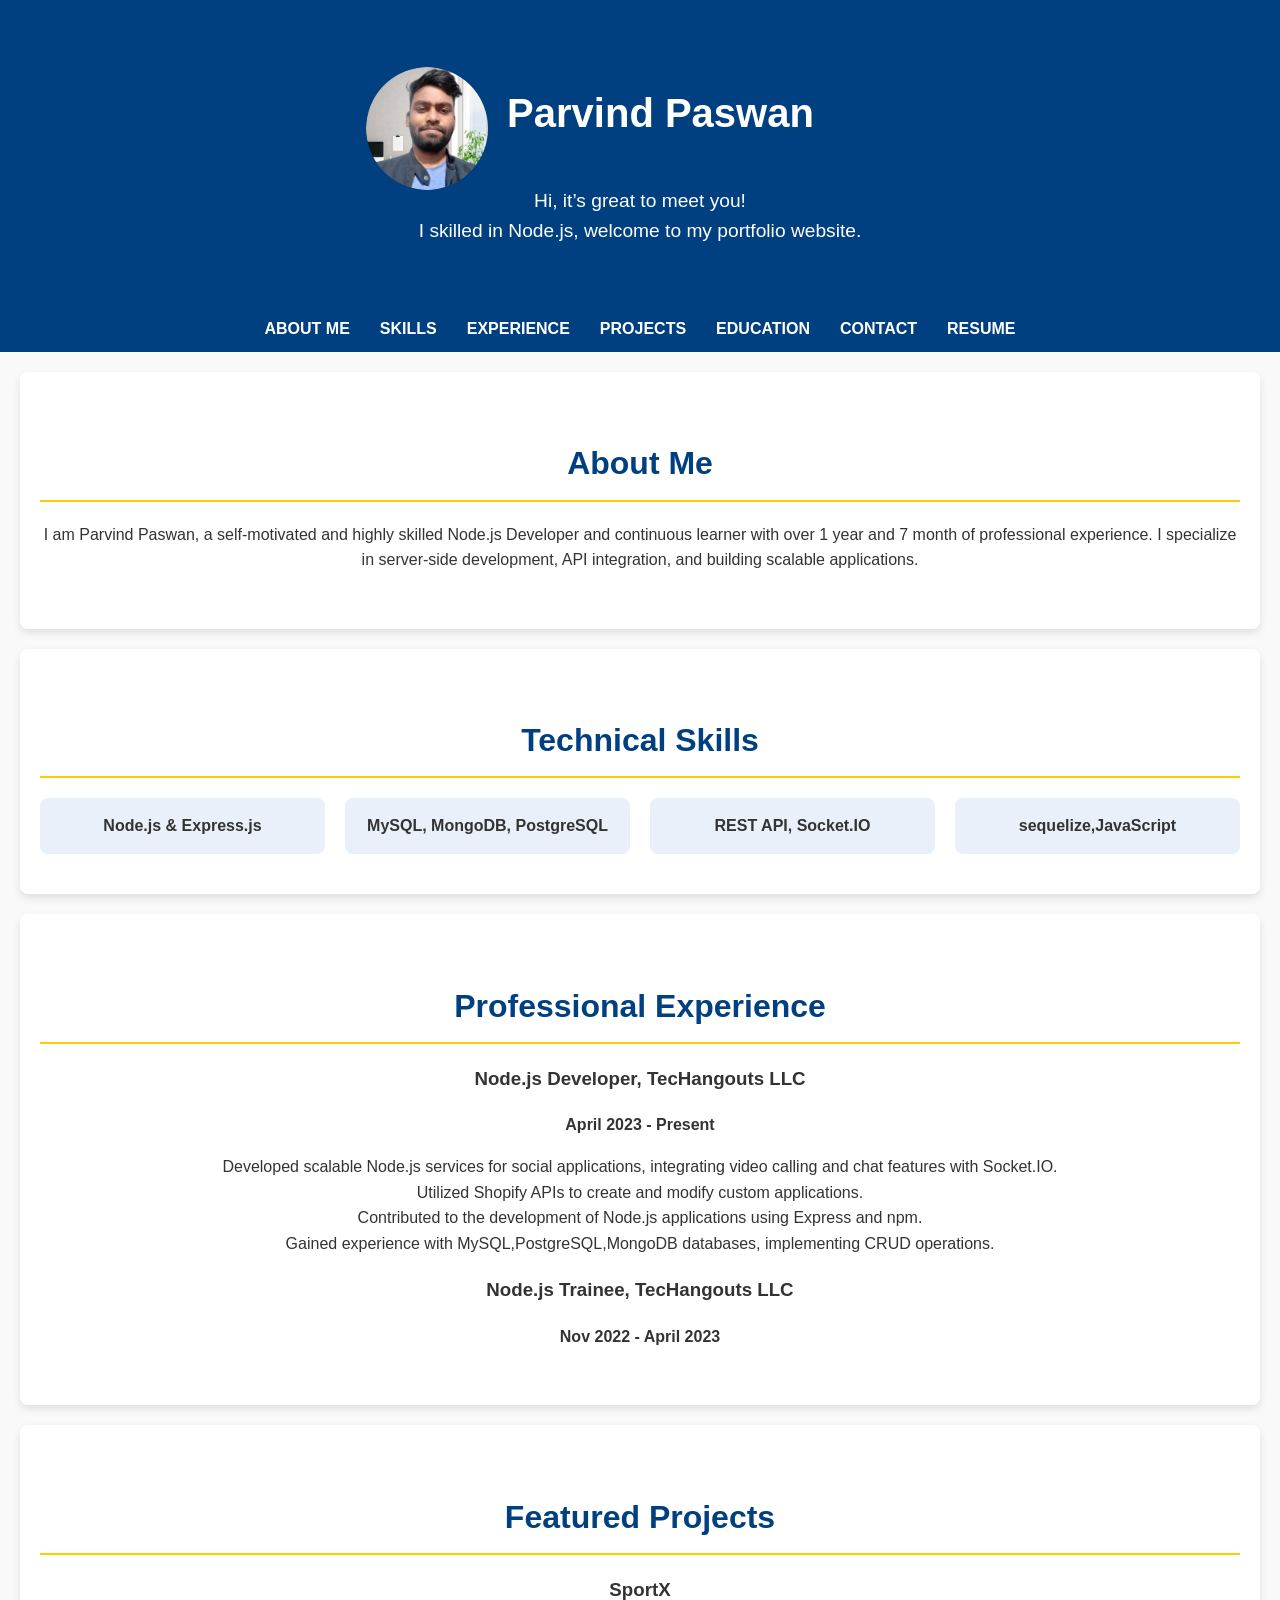
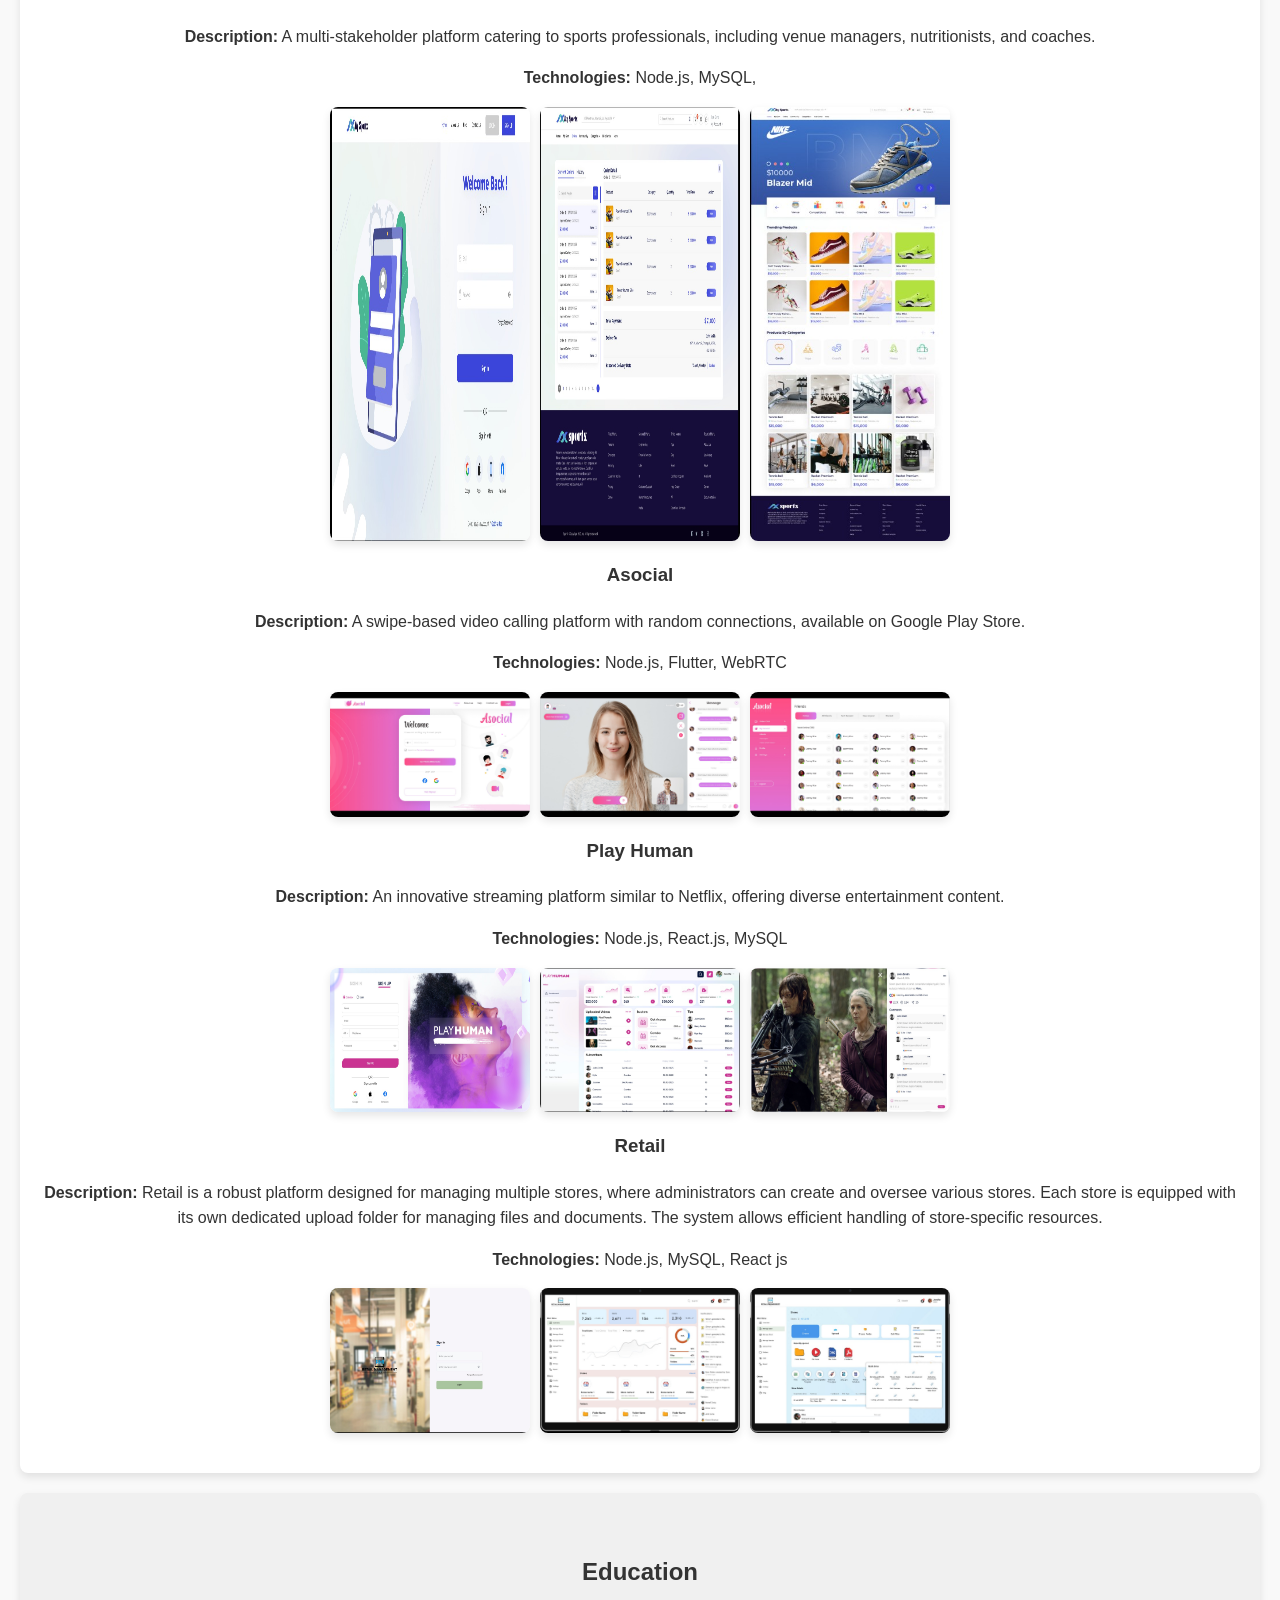
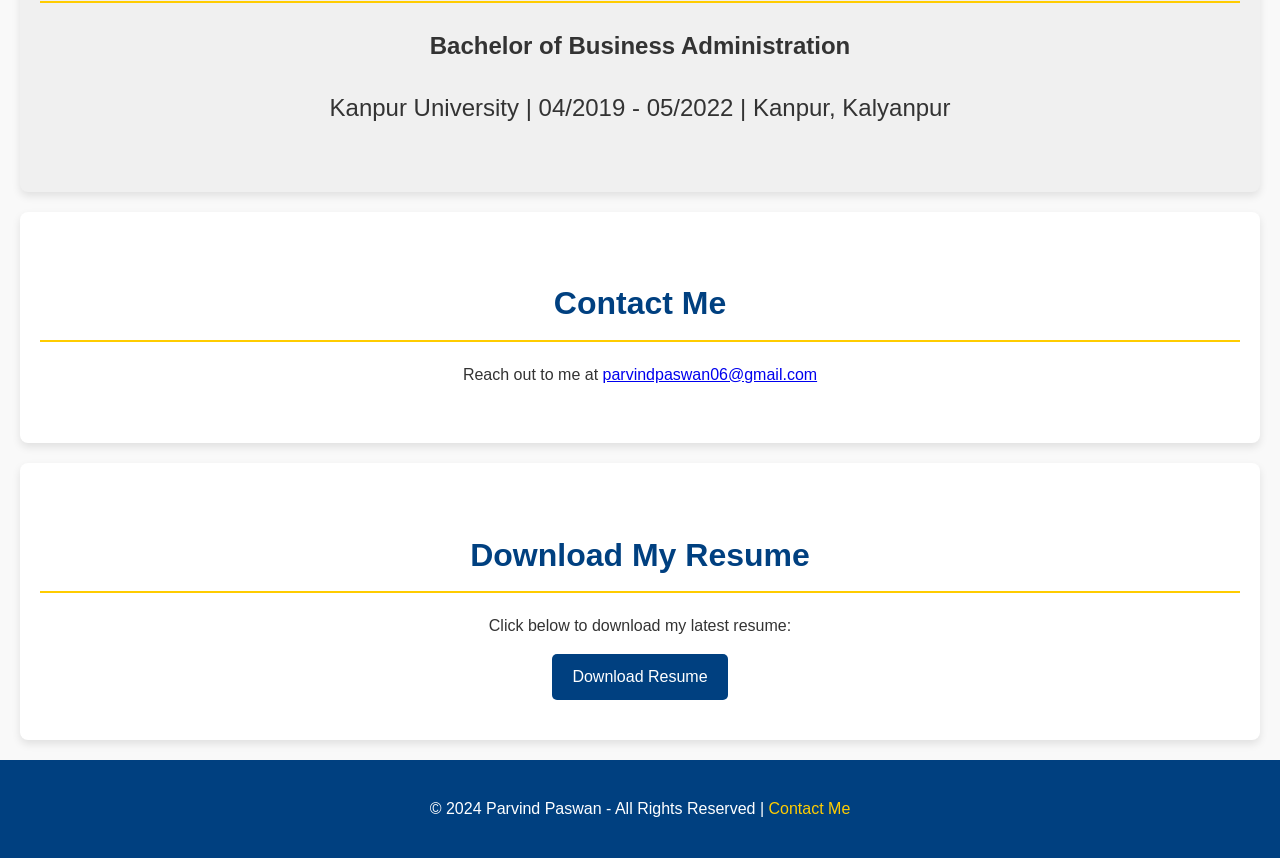
<file: index.html>
<!DOCTYPE html>
<html lang="en">
  <head>
    <meta charset="UTF-8" />
    <meta name="viewport" content="width=device-width, initial-scale=1.0" />
    <meta
      name="description"
      content="Parvind Paswan's Professional Portfolio"
    />
    <meta
      name="keywords"
      content="Parvind Paswan, Node.js Developer, Portfolio, JavaScript, Web Developer"
    />
    <meta
      property="og:title"
      content="Parvind Paswan - Professional Portfolio"
    />
    <meta
      property="og:description"
      content="Explore the projects and skills of Parvind Paswan, a proficient Node.js developer."
    />
    <meta property="og:image" content="image.webp" />
    <!-- Update with your actual image path -->
    <meta property="og:url" content="http://yourportfolio.com" />
    <title>Parvind Paswan - Portfolio</title>
    <link rel="stylesheet" href="style.css" />
    <!-- Ensure this path is correct -->
  </head>
  <body>
    <header>
      <h1>
        <img src="image.png" alt="Parvind Paswan's Profile Icon" class="icon" />
        Parvind Paswan
      </h1>
      <p>
        Hi, it’s great to meet you!<br />
        I skilled in Node.js, welcome to my portfolio website.
      </p>
    </header>

    <nav>
      <ul>
        <li><a href="#about">About Me</a></li>
        <li><a href="#skills">Skills</a></li>
        <li><a href="#experience">Experience</a></li>
        <li><a href="#projects">Projects</a></li>
        <li><a href="#education">Education</a></li>
        <!-- Education link added -->
        <li><a href="#contact">Contact</a></li>
        <li><a href="#resume">Resume</a></li>
        <!-- Added resume link -->
      </ul>
    </nav>

    <section id="about">
      <h2>About Me</h2>
      <p>
        I am Parvind Paswan, a self-motivated and highly skilled Node.js
        Developer and continuous learner with over 1 year and 7 month of professional
        experience. I specialize in server-side development, API integration,
        and building scalable applications.
      </p>
    </section>

    <section id="skills">
      <h2>Technical Skills</h2>
      <div class="skills-grid">
        <div class="skill">Node.js & Express.js</div>
        <div class="skill">MySQL, MongoDB, PostgreSQL</div>
        <div class="skill">REST API, Socket.IO</div>
        <div class="skill">sequelize,JavaScript</div>
      </div>
    </section>

    <section id="experience">
      <h2>Professional Experience</h2>

      <div class="job">
        <h3>Node.js Developer, TecHangouts LLC</h3>
        <p><strong>April 2023 - Present</strong></p>
        <ul>
          <li>
            Developed scalable Node.js services for social applications,
            integrating video calling and chat features with Socket.IO.
          </li>
          <li>
            Utilized Shopify APIs to create and modify custom applications.
          </li>
          <li>
            Contributed to the development of Node.js applications using Express
            and npm.
          </li>
          <li>
            Gained experience with MySQL,PostgreSQL,MongoDB databases,
            implementing CRUD operations.
          </li>
        </ul>
      </div>

      <div class="job">
        <h3>Node.js Trainee, TecHangouts LLC</h3>
        <p><strong>Nov 2022 - April 2023</strong></p>
      </div>
    </section>

    <section id="projects">
      <h2>Featured Projects</h2>

      <div class="project">
        <h3>SportX</h3>
        <p>
          <strong>Description:</strong> A multi-stakeholder platform catering to
          sports professionals, including venue managers, nutritionists, and
          coaches.
        </p>
        <p><strong>Technologies:</strong> Node.js, MySQL,</p>
        <div class="project-gallery">
          <img src="sportx1.jpg" alt="SportX project image 1" />
          <img src="sportx2.jpg" alt="SportX project image 2" />
          <img src="sportx3.jpg" alt="SportX project image 3" />
        </div>
      </div>

      <div class="project">
        <h3>Asocial</h3>
        <p>
          <strong>Description:</strong> A swipe-based video calling platform
          with random connections, available on Google Play Store.
        </p>
        <p><strong>Technologies:</strong> Node.js, Flutter, WebRTC</p>
        <div class="project-gallery">
          <img src="asocial1.jpg" alt="Asocial project image 1" />
          <img src="asocial2.jpg" alt="Asocial project image 2" />
          <img src="asocial3.jpg" alt="Asocial project image 3" />
        </div>
      </div>

      <div class="project">
        <h3>Play Human</h3>
        <p>
          <strong>Description:</strong> An innovative streaming platform similar
          to Netflix, offering diverse entertainment content.
        </p>
        <p><strong>Technologies:</strong> Node.js, React.js, MySQL</p>
        <div class="project-gallery">
          <img src="playhuman1.jpg" alt="Play Human project image 1" />
          <img src="playhuman2.jpg" alt="Play Human project image 2" />
          <img src="playhuman3.jpg" alt="Play Human project image 3" />
        </div>
      </div>

      <div class="project">
        <h3>Retail</h3>
        <p>
          <strong>Description:</strong> Retail is a robust platform designed for
          managing multiple stores, where administrators can create and oversee
          various stores. Each store is equipped with its own dedicated upload
          folder for managing files and documents. The system allows efficient
          handling of store-specific resources.
        </p>
        <p><strong>Technologies:</strong> Node.js, MySQL, React js</p>
        <div class="project-gallery">
          <img src="retail1.jpg" alt="retail project image 1" />
          <img src="retail2.jpg" alt="retail project image 2" />
          <img src="retail3.jpg" alt="retail project image 3" />
        </div>
      </div>
    </section>

    <section id="education">
      <h2>Education</h2>
      <p><strong>Bachelor of Business Administration</strong></p>
      <p>Kanpur University | 04/2019 - 05/2022 | Kanpur, Kalyanpur</p>
    </section>

    <section id="contact">
      <h2>Contact Me</h2>
      <p>
        Reach out to me at
        <a href="mailto:parvindpaswan06@gmail.com">parvindpaswan06@gmail.com</a>
      </p>
    </section>

    <section id="resume">
      <h2>Download My Resume</h2>
      <p>Click below to download my latest resume:</p>
      <a href="ParvindPaswanResume.pdf" class="btn">Download Resume</a>
      <!-- Ensure this path is correct for resume -->
    </section>

    <footer>
      <p>
        &copy; 2024 Parvind Paswan - All Rights Reserved |
        <a href="#contact">Contact Me</a>
      </p>
    </footer>
  </body>
</html>
</file>
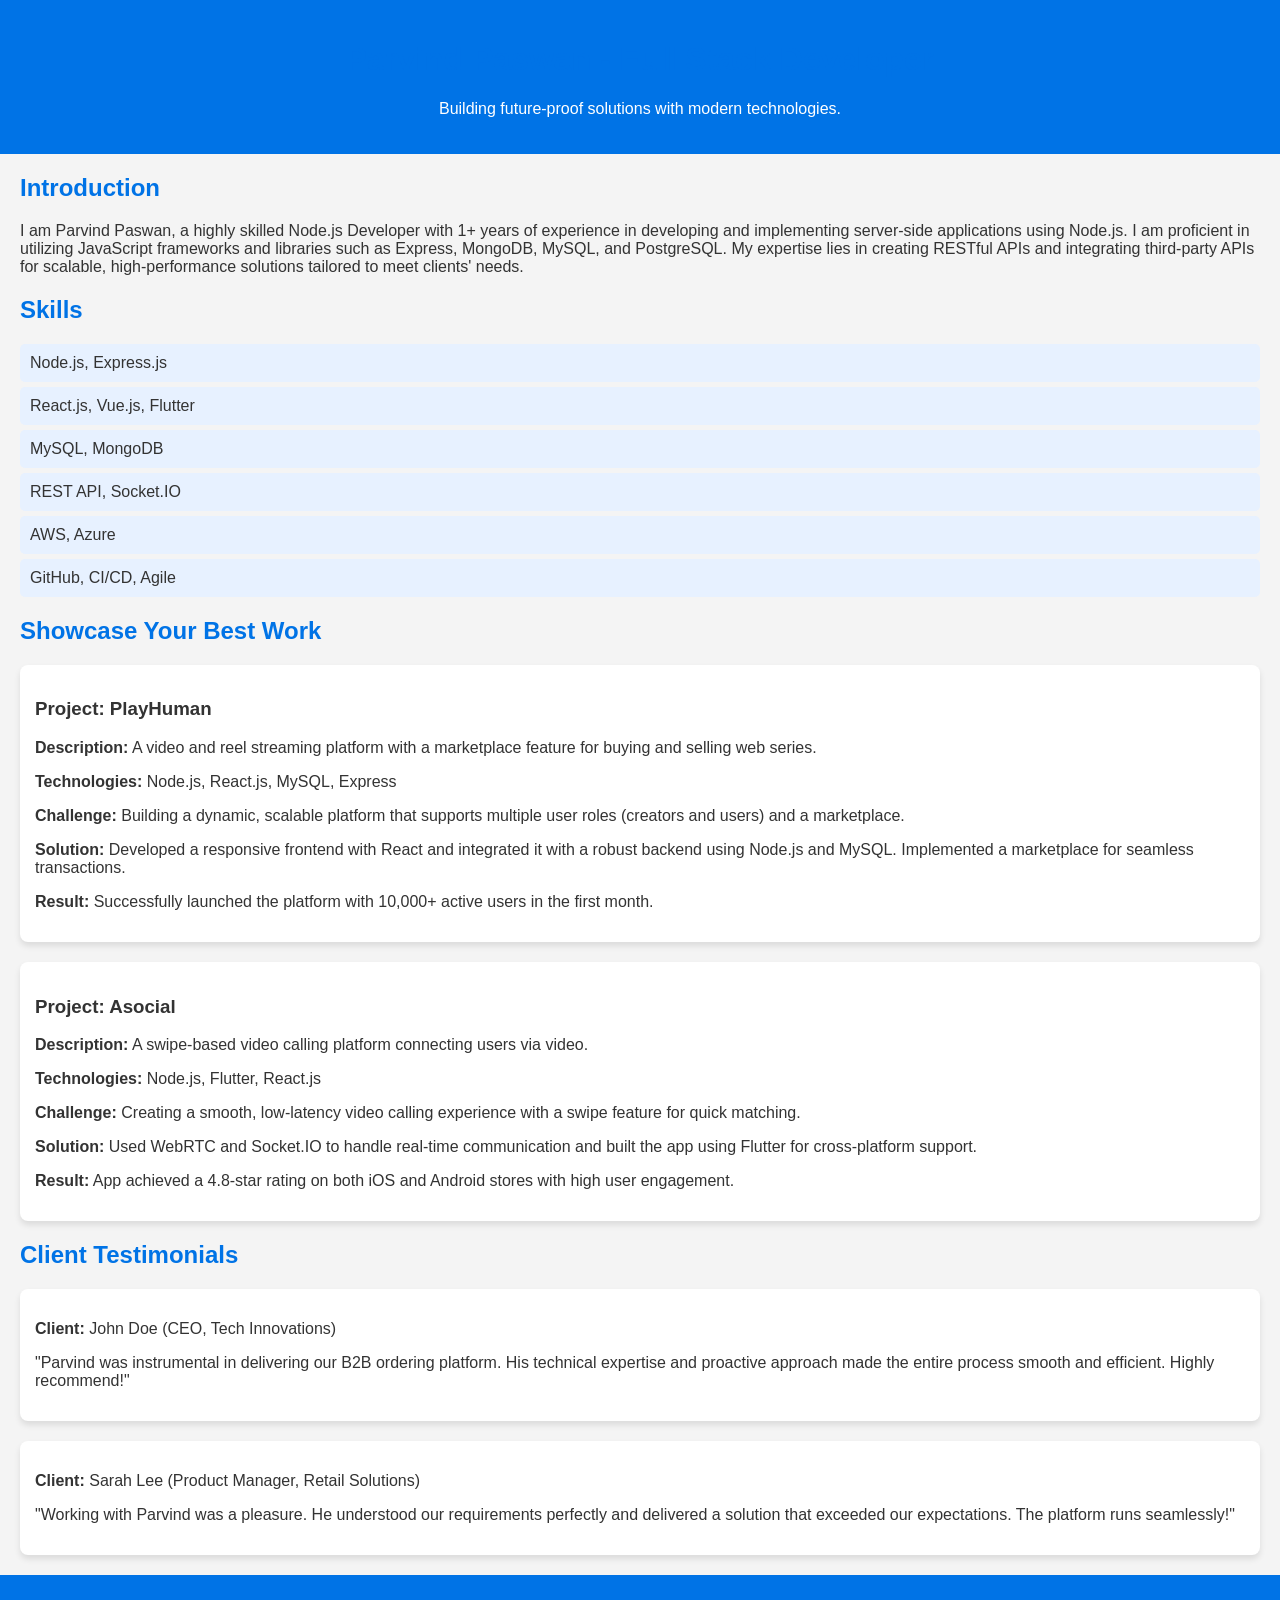
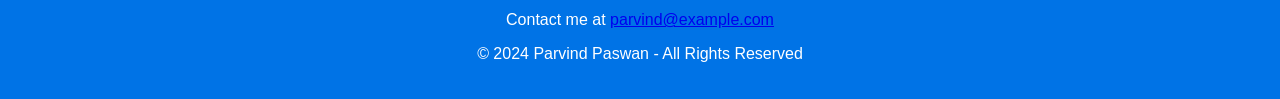
<file: port.html>
<!DOCTYPE html>
<html lang="en">
<head>
    <meta charset="UTF-8">
    <meta name="viewport" content="width=device-width, initial-scale=1.0">
    <meta name="description" content="Parvind Paswan's Professional Portfolio">
    <title>Parvind Paswan - Portfolio</title>
    <style>
        body {
            font-family: Arial, sans-serif;
            margin: 0;
            padding: 0;
            background-color: #f4f4f4;
            color: #333;
        }
        header {
            background-color: #0073e6;
            color: #fff;
            padding: 20px;
            text-align: center;
        }
        section {
            margin: 20px;
        }
        h1, h2 {
            color: #0073e6;
        }
        .skills ul {
            list-style-type: none;
            padding: 0;
        }
        .skills ul li {
            background-color: #e7f1ff;
            padding: 10px;
            margin: 5px 0;
            border-radius: 5px;
        }
        .project, .testimonial {
            background-color: #fff;
            padding: 15px;
            border-radius: 8px;
            margin-bottom: 20px;
            box-shadow: 0 4px 6px rgba(0, 0, 0, 0.1);
        }
        footer {
            text-align: center;
            padding: 20px;
            background-color: #0073e6;
            color: #fff;
        }
        @media (max-width: 768px) {
            body {
                padding: 10px;
            }
            header {
                font-size: 18px;
            }
        }
    </style>
</head>
<body>

<header>
    <h1>Parvind Paswan - Full Stack Developer</h1>
    <p>Building future-proof solutions with modern technologies.</p>
</header>

<section>
    <h2>Introduction</h2>
    <p>I am Parvind Paswan, a highly skilled Node.js Developer with 1+ years of experience in developing and implementing server-side applications using Node.js. I am proficient in utilizing JavaScript frameworks and libraries such as Express, MongoDB, MySQL, and PostgreSQL. My expertise lies in creating RESTful APIs and integrating third-party APIs for scalable, high-performance solutions tailored to meet clients' needs.</p>
</section>

<section>
    <h2>Skills</h2>
    <div class="skills">
        <ul>
            <li>Node.js, Express.js</li>
            <li>React.js, Vue.js, Flutter</li>
            <li>MySQL, MongoDB</li>
            <li>REST API, Socket.IO</li>
            <li>AWS, Azure</li>
            <li>GitHub, CI/CD, Agile</li>
        </ul>
    </div>
</section>

<section>
    <h2>Showcase Your Best Work</h2>

    <div class="project">
        <h3>Project: PlayHuman</h3>
        <p><strong>Description:</strong> A video and reel streaming platform with a marketplace feature for buying and selling web series.</p>
        <p><strong>Technologies:</strong> Node.js, React.js, MySQL, Express</p>
        <p><strong>Challenge:</strong> Building a dynamic, scalable platform that supports multiple user roles (creators and users) and a marketplace.</p>
        <p><strong>Solution:</strong> Developed a responsive frontend with React and integrated it with a robust backend using Node.js and MySQL. Implemented a marketplace for seamless transactions.</p>
        <p><strong>Result:</strong> Successfully launched the platform with 10,000+ active users in the first month.</p>
    </div>

    <div class="project">
        <h3>Project: Asocial</h3>
        <p><strong>Description:</strong> A swipe-based video calling platform connecting users via video.</p>
        <p><strong>Technologies:</strong> Node.js, Flutter, React.js</p>
        <p><strong>Challenge:</strong> Creating a smooth, low-latency video calling experience with a swipe feature for quick matching.</p>
        <p><strong>Solution:</strong> Used WebRTC and Socket.IO to handle real-time communication and built the app using Flutter for cross-platform support.</p>
        <p><strong>Result:</strong> App achieved a 4.8-star rating on both iOS and Android stores with high user engagement.</p>
    </div>
</section>

<section>
    <h2>Client Testimonials</h2>

    <div class="testimonial">
        <p><strong>Client:</strong> John Doe (CEO, Tech Innovations)</p>
        <p>"Parvind was instrumental in delivering our B2B ordering platform. His technical expertise and proactive approach made the entire process smooth and efficient. Highly recommend!"</p>
    </div>

    <div class="testimonial">
        <p><strong>Client:</strong> Sarah Lee (Product Manager, Retail Solutions)</p>
        <p>"Working with Parvind was a pleasure. He understood our requirements perfectly and delivered a solution that exceeded our expectations. The platform runs seamlessly!"</p>
    </div>
</section>

<footer>
    <p>Contact me at <a href="mailto:parvind@example.com">parvind@example.com</a></p>
    <p>&copy; 2024 Parvind Paswan - All Rights Reserved</p>
</footer>

</body>
</html>
</file>
<file: style.css>
body {
    font-family: 'Roboto', sans-serif;
    margin: 0;
    padding: 0;
    background-color: #f9f9f9;
    color: #333;
    line-height: 1.6;
    text-align: center; 
}

#experience ul {
    list-style-type: none;
    padding-left: 0;
}

header {
    background-color: #004080;
    color: #fff;
    padding: 40px;
    text-align: center;
}

header h1 {
    display: flex;
    align-items: center;
    justify-content: center;
    font-size: 2.5em;
}

header p {
    font-size: 1.2em;
    margin-top: 10px;
}

.icon {
    width: 122px;
    height: 123px;
    margin-left: -100px;
    border-radius: 86%;
    overflow: hidden;
    object-fit: cover;
    margin-right: 19px;
    margin-bottom: -31px;
}

nav ul {
    display: flex;
    justify-content: center;
    list-style: none;
    background-color: #004080;
    margin: 0;
    padding: 10px;
    flex-wrap: wrap;
}

nav ul li {
    margin: 0 15px;
}

nav ul li a {
    color: #fff;
    text-decoration: none;
    font-weight: bold;
    text-transform: uppercase;
    transition: color 0.3s ease;
}

nav ul li a:hover {
    color: #ffcc00;
}

section {
    padding: 40px 20px;
    margin: 20px auto;
    max-width: 1200px;
    background-color: #fff;
    border-radius: 8px;
    box-shadow: 0 4px 8px rgba(0, 0, 0, 0.1);
}

h2 {
    color: #004080;
    font-size: 2em;
    margin-bottom: 20px;
    border-bottom: 2px solid #ffcc00;
    padding-bottom: 10px;
    text-align: center; 
}

.skills-grid {
    display: grid;
    grid-template-columns: repeat(auto-fit, minmax(200px, 1fr));
    gap: 20px;
}

.skill {
    background-color: #e9f0fa;
    padding: 15px;
    border-radius: 8px;
    text-align: center;
    font-weight: bold;
}

.project-gallery {
    display: flex;
    flex-wrap: wrap;
    gap: 10px;
    justify-content: center;
    margin-top: 15px;
}
.project-gallery img {
    width: 100%;
    max-width: 200px;
    border-radius: 8px;
    box-shadow: 0 4px 8px rgba(0, 0, 0, 0.1);
    transition: transform 0.2s ease-in-out;
}
.project-gallery img:hover {
    transform: scale(1.05);
}

blockquote {
    background-color: #f4f4f4;
    padding: 20px;
    border-left: 5px solid #ffcc00;
    margin: 10px 0;
}

footer {
    background-color: #004080;
    color: #fff;
    text-align: center;
    padding: 20px;
    margin-top: 20px;
}

footer a {
    color: #ffcc00;
    text-decoration: none;
}

footer a:hover {
    text-decoration: underline;
}

.project-gallery {
    display: flex;
    gap: 10px;
    margin-top: 15px;
    flex-wrap: wrap;
    justify-content: center;
}

.project-gallery img {
    width: 30%;
    border-radius: 8px;
    box-shadow: 0 4px 8px rgba(0, 0, 0, 0.1);
    transition: transform 0.2s ease-in-out;
}

.project-gallery img:hover {
    transform: scale(1.05);
}

section#education {
    padding: 40px 20px;
    background-color: #f0f0f0;
    text-align: center;
}

section#education h2, section#education p {
    color: #333;
    font-size: 1.5em;
}

a.btn {
    display: inline-block;
    padding: 10px 20px;
    background-color: #004080;
    color: #fff;
    text-decoration: none;
    border-radius: 5px;
    transition: background-color 0.3s ease;
}

a.btn:hover {
    background-color: #ffcc00;
}

/* Responsive Styles */
@media (max-width: 768px) {
    header h1 {
        font-size: 2em;
    }

    header p {
        font-size: 1em;
    }

    .icon {
        width: 80px;
        height: 80px;
        margin-left: 0;
    }

    nav ul {
        flex-direction: column;
        padding: 0;
    }

    section {
        padding: 20px;
        margin: 10px auto;
    }

    h2 {
        font-size: 1.5em;
    }

    .project-gallery img {
        width: 45%;
    }
}

@media (max-width: 480px) {
    header h1 {
        font-size: 1.8em;
    }

    header p {
        font-size: 0.9em;
    }

    .skills-grid {
        grid-template-columns: 1fr;
    }

    .project-gallery img {
        width: 100%;
    }

    h2 {
        font-size: 1.3em;
    }

    a.btn {
        padding: 8px 16px;
    }
}
</file>
